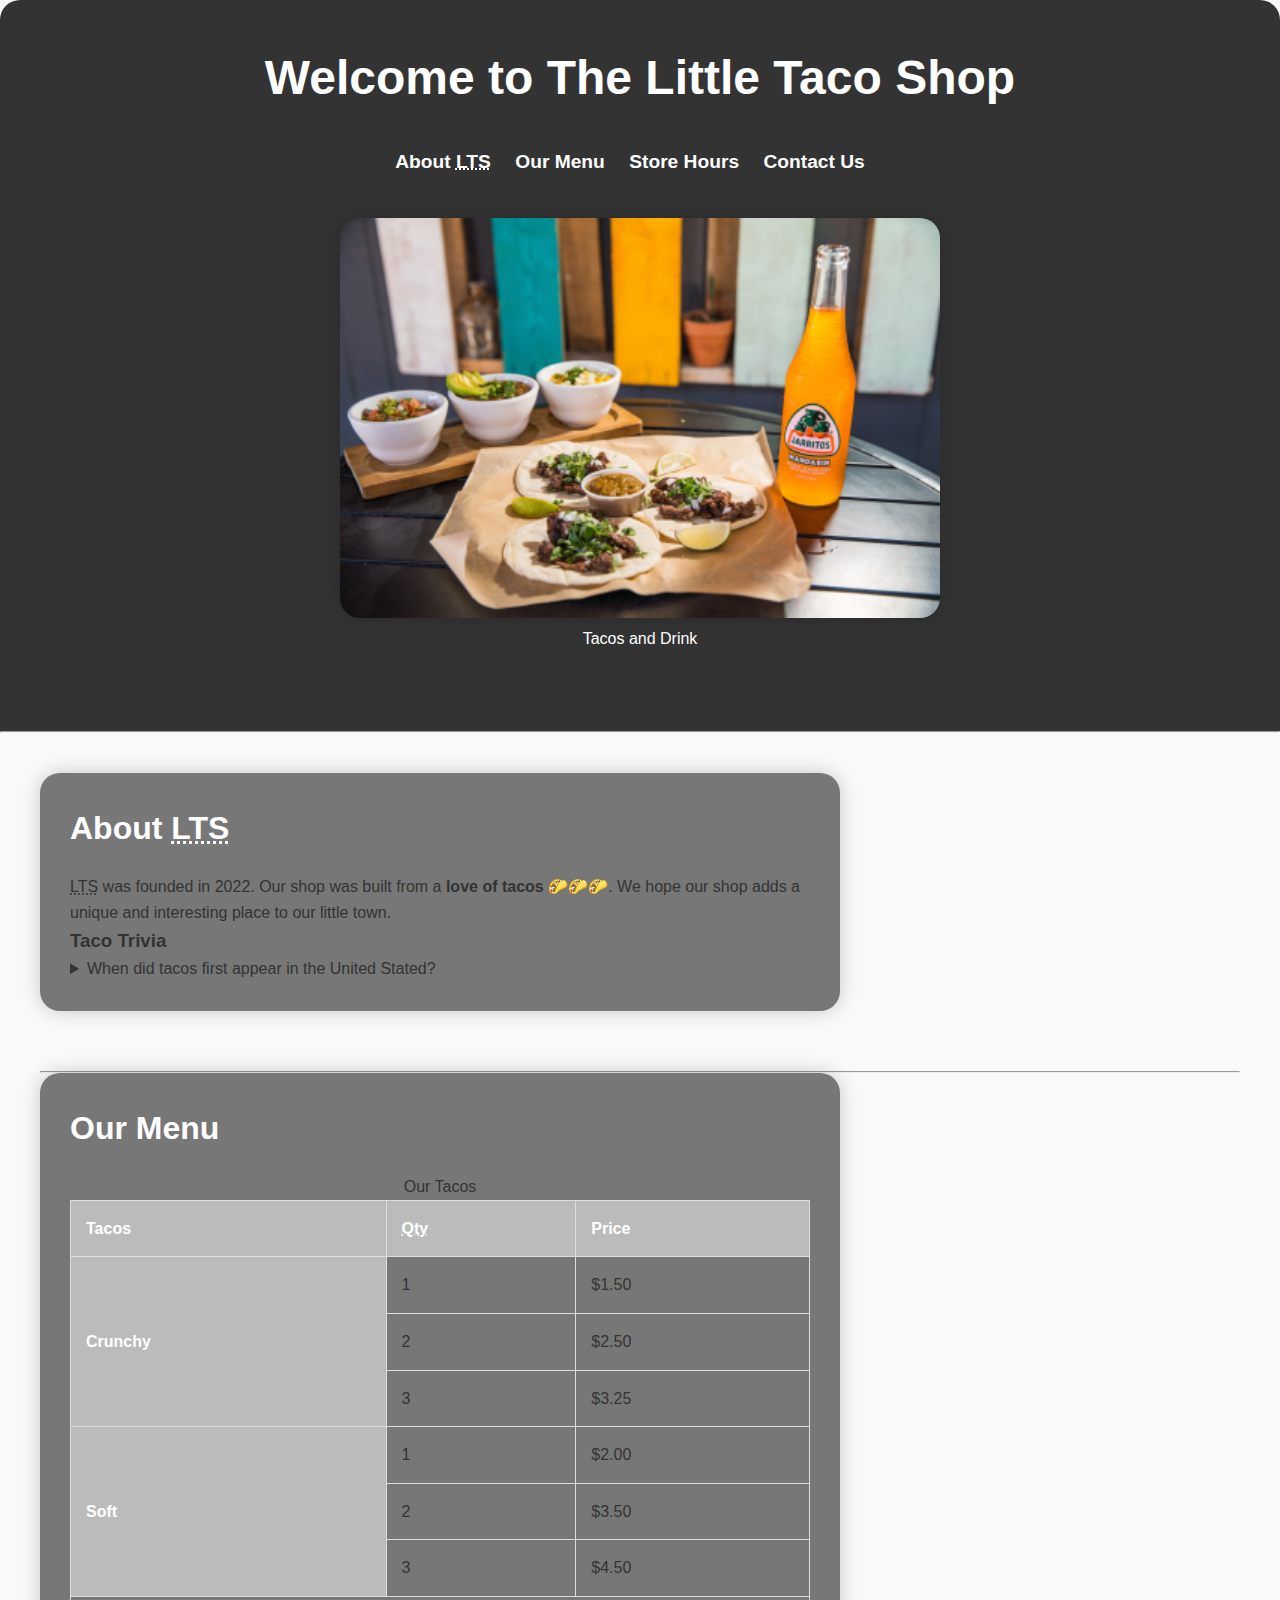
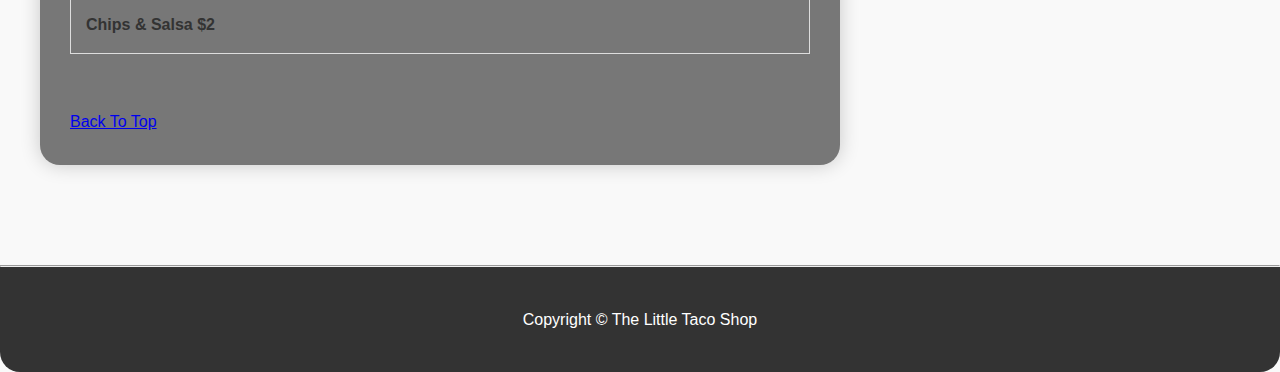
<file: index.html>
<!DOCTYPE html>
<html lang="en">

<head>
    <meta charset="UTF-8">
    <meta name="author" content="Dagmawi Tewodros">
    <meta name="description" content="website for The Little Taco Shop">
    <title>The Little Taco Shop</title>
    <link rel="stylesheet" href="css/style.css">
    <link rel="icon" href="favicon.ico" type="image/x-icon">
    
</head>

<body>
    <header>
        <h1>Welcome to The Little Taco Shop</h1>

        <nav>
            <ul>
                <li>
                    <a href="#about">About <abbr title="The Little Taco Shop">LTS</abbr></a>
                </li>
                <li>
                    <a href="#menu">Our Menu</a>
                </li>
                <li>
                    <a href="hours.html">Store Hours</a>
                </li>
                <li>
                    <a href="contact.html">Contact Us</a>
                </li>
            </ul>
        </nav>

        <figure>
            <img src="img/tacos_and_drink_400x267.png" alt="Tacos and a Drink" title="We love tacos!" width="400"
                height="267">
            <figcaption>
                Tacos and Drink
            </figcaption>
        </figure>
    </header>
    <hr>
    <main>
        <article id="about">
            <h2>About <abbr title="The Little Taco Shop">LTS</abbr></h2>
            <p>
                <abbr title="The Little Taco Shop">LTS</abbr> was founded in <time datetime="2022">2022</time>. Our shop
                was built from a <strong>love of tacos</strong> 🌮🌮🌮. We hope our shop adds a unique and interesting
                place to our little town.
            </p>
            <aside>
                <h3>Taco Trivia</h3>
                <details>
                    <summary>When did tacos first appear in the United Stated?</summary>
                    <p>
                        Jeffrey M. Pilcher, taco historian and professor of history at the University of Minnesota, says
                        the earliest mention of tacos in the United States are in a newspaper from <time
                            datetime="1905">1905</time>. (Source: <cite>
                                <a href="https://www.smithsonianmag.com/arts-culture/where-did-the-taco-come-from-81228162/"
                                target="_blank">Smithsonian Magazine</a></cite>)
                    </p>
                </details>
            </aside>
        </article>
        <hr>
        <article id="menu">
            <h2>Our Menu</h2>
            <table>
                <caption>Our Tacos</caption>
                <thead>
                    <tr>
                        <th>Tacos</th>
                        <th scope="col"><abbr title="Quantity">Qty</abbr></th>
                        <th scope="col">Price</th>
                    </tr>
                </thead>
                <tbody>
                    <tr>
                        <th scope="row" rowspan="3">
                            Crunchy
                        </th>
                        <td>1</td>
                        <td>$1.50</td>
                    </tr>
                    <tr>
                        <td>2</td>
                        <td>$2.50</td>
                    </tr>
                    <tr>
                        <td>3</td>
                        <td>$3.25</td>
                    </tr>
                    <tr>
                        <th scope="row" rowspan="3">
                            Soft
                        </th>
                        <td>1</td>
                        <td>$2.00</td>
                    </tr>
                    <tr>
                        <td>2</td>
                        <td>$3.50</td>
                    </tr>
                    <tr>
                        <td>3</td>
                        <td>$4.50</td>
                    </tr>
                </tbody>
                <tfoot>
                    <tr>
                        <td colspan="3">
                            Chips &amp; Salsa $2
                        </td>
                    </tr>
                </tfoot>
            </table>
            <br>
            <p>
                <a href="#">Back To Top</a>
            </p>
        </article>
    </main>
    <hr>
    <footer>
        <p>Copyright &copy; The Little Taco Shop</p>
    </footer>
</body>

</html>
</file>
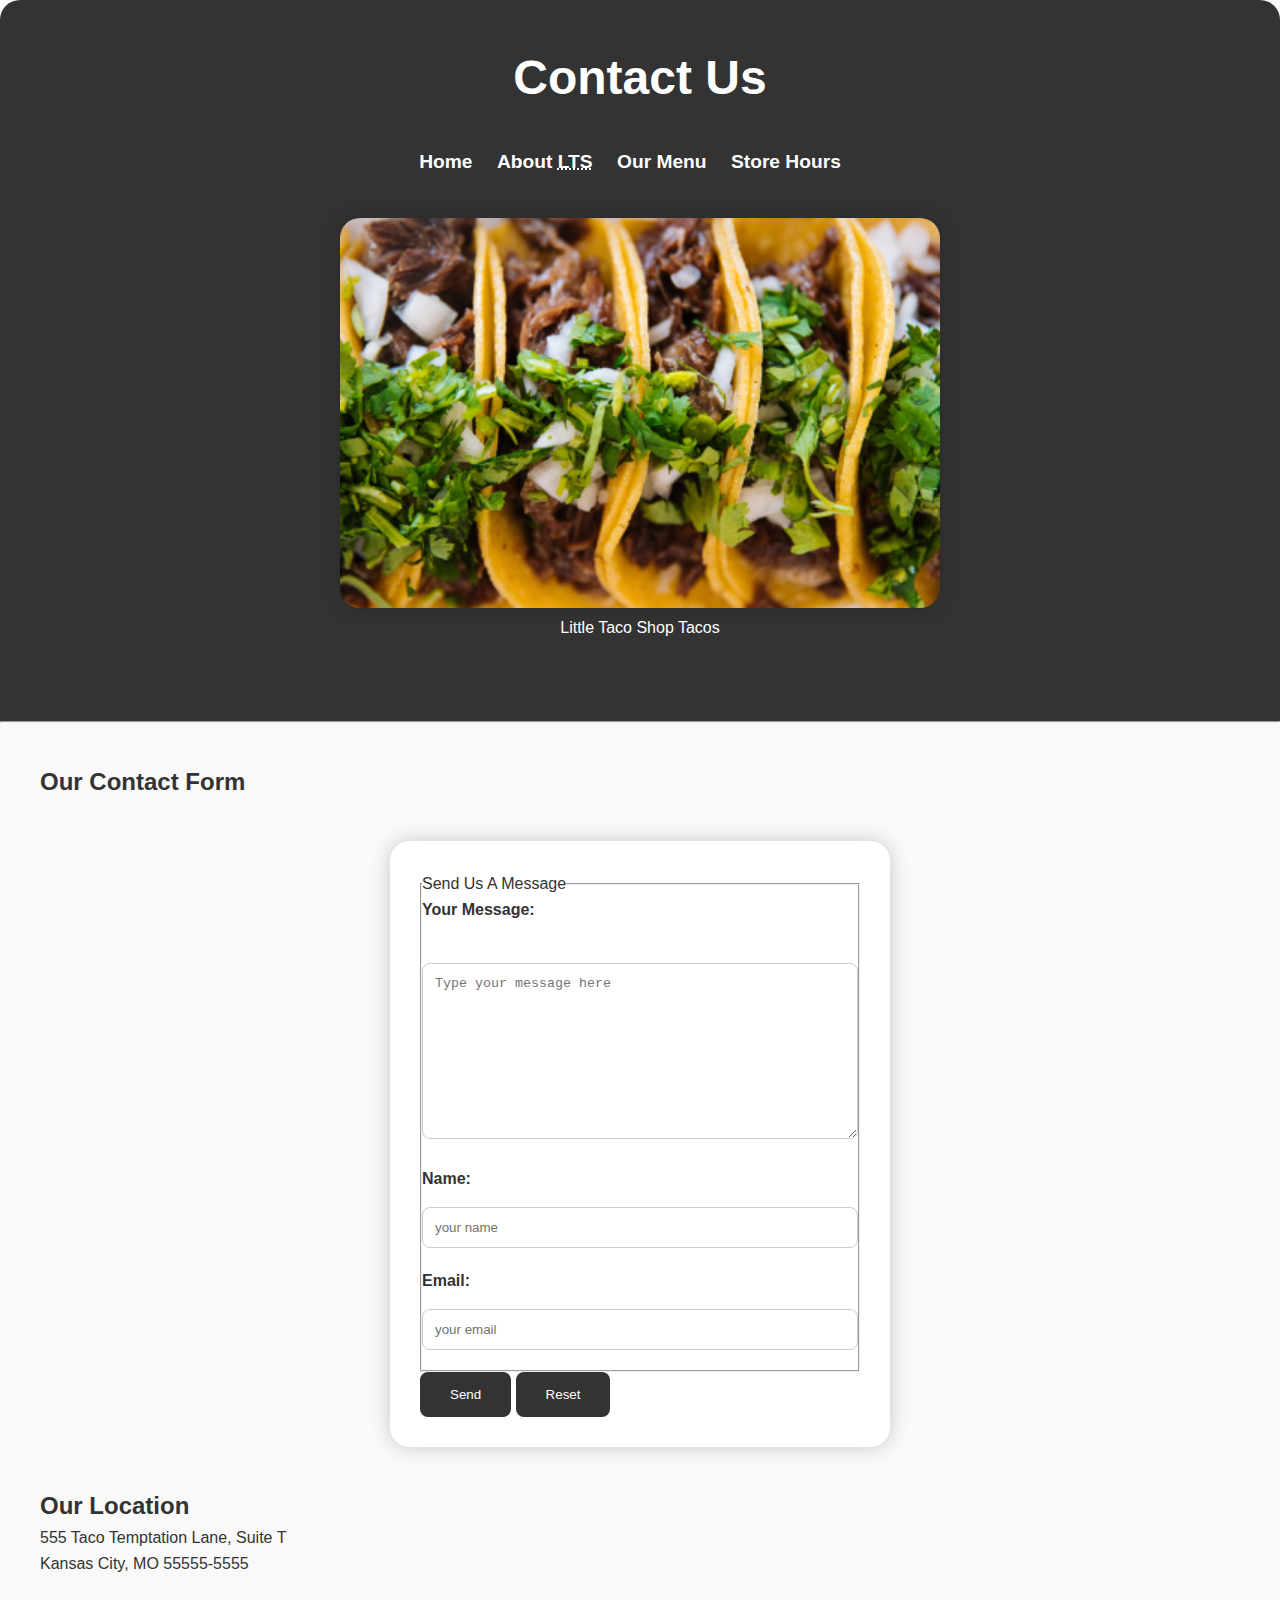
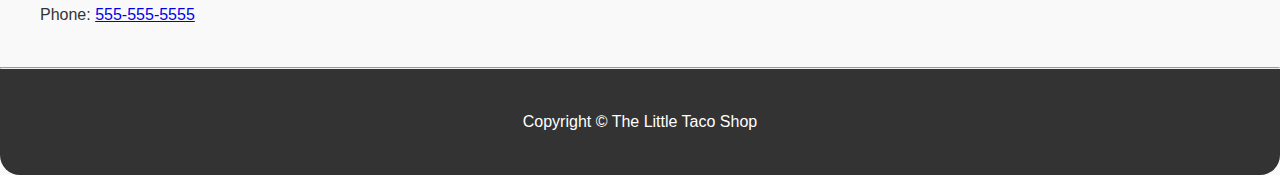
<file: contact.html>
<!DOCTYPE html>
<html lang="en">

<head>
    <meta charset="UTF-8">
    <meta name="author" content="Dagmawi">
    <meta name="description" content="Contact information for Little Taco Shop">
    <title>Contact Us - LTS</title>
    <link rel="icon" href="favicon.ico" type="image/x-icon">
    <link rel="stylesheet" href="css/style.css">
</head>

<body>
    <header>
        <h1>Contact Us</h1>
        <nav>
            <ul>
                <li>
                    <a href="index.html">Home</a>
                </li>
                <li>
                    <a href="index.html#about">About <abbr title="The Little Taco Shop">LTS</abbr></a>
                </li>
                <li>
                    <a href="index.html#menu">Our Menu</a>
                </li>
                <li>
                    <a href="hours.html">Store Hours</a>
                </li>
            </ul>
        </nav>

        <figure>
            <img src="img/tacos_close_up_400x260.png" alt=" Little Taco Shop Tacos" title="Tacos ready to eat!"
                width="400" height="260">
            <figcaption>
                Little Taco Shop Tacos
            </figcaption>
        </figure>
    </header>
    <hr>
    <main>
        <section>
            <h2>Our Contact Form</h2>

            <form action="https://httpbin.org/get" method="get">
                <fieldset>
                    <legend>Send Us A Message</legend>
                    <p>
                        <label for="message">Your Message:</label><br>
                        <textarea name="message" id="message" cols="30" rows="10"
                            placeholder="Type your message here"></textarea>
                    </p>
                    <p>
                        <label for="name">Name:</label>
                        <input type="text" name="name" id="name" placeholder="your name" required>
                    </p>
                    <p>
                        <label for="email">Email:</label>
                        <input type="email" name="email" id="email" placeholder="your email" required>
                    </p>

                </fieldset>
                <button type="submit">Send</button>
                <button type="reset">Reset</button>
            </form>
        </section>
        <section>
            <h2>Our Location</h2>
            <address>
                555 Taco Temptation Lane, Suite T<br>
                Kansas City, MO 55555-5555
                <br><br>
                Phone: <a href="tel:+5555555555">555-555-5555</a>
            </address>
        </section>
    </main>
    <hr>
    <footer>
        <p>Copyright &copy; The Little Taco Shop</p>
    </footer>
</body>

</html>
</file>
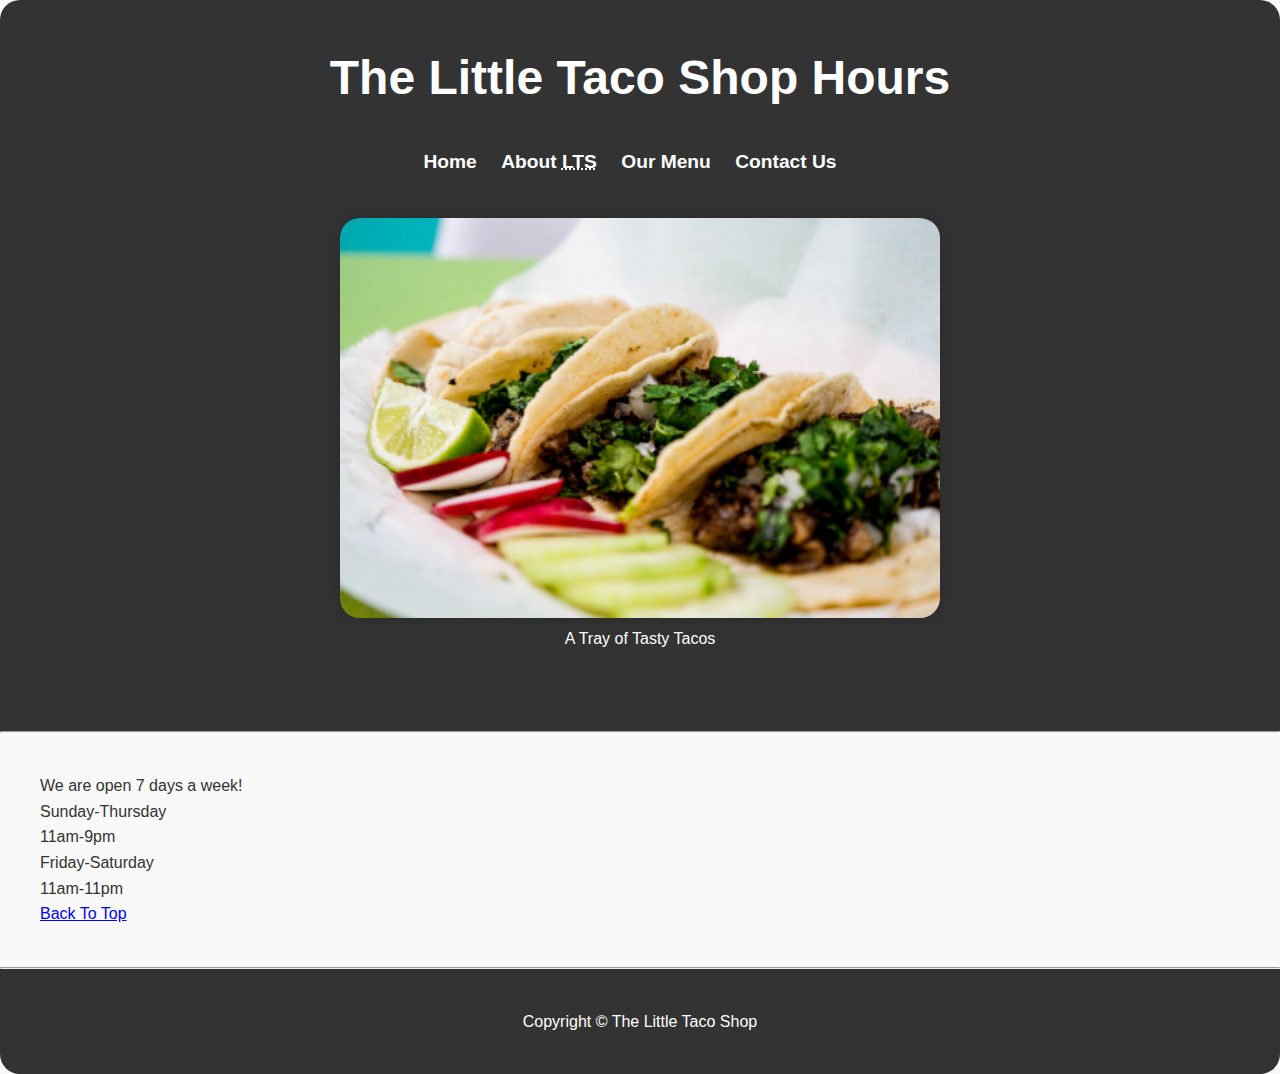
<file: hours.html>
<!DOCTYPE html>
<html lang="en">

<head>
    <meta charset="UTF-8">
    <meta name="author" content="Dagmawi Tewodros">
    <meta name="description" content="Store Hours for Little Taco Shop">
    <title>LTS Hours</title>
    <link rel="icon" href="favicon.ico" type="image/x-icon">
    <link rel="stylesheet" href="css/style.css">
</head>

<body>
    <header>
        <h1>The Little Taco Shop Hours</h1>
        <nav>
            <ul>
                <li>
                    <a href="index.html">Home</a>
                </li>
                <li>
                    <a href="index.html#about">About <abbr title="The Little Taco Shop">LTS</abbr></a>
                </li>
                <li>
                    <a href="index.html#menu">Our Menu</a>
                </li>
                <li>
                    <a href="contact.html">Contact Us</a>
                </li>
            </ul>
        </nav>

        
        <figure>
            <img src="img/tacos_tray_400x267.png" alt="A Tray of Tasty Tacos" title="We love trays of tacos!"
                width="400" height="267">

            <figcaption>
                A Tray of Tasty Tacos
            </figcaption>

        </figure>
    </header>
    <hr>
    <main>
        <p> We are open 7 days a week!</p>
        <dl>

            <dt>Sunday-Thursday</dt>
            <dd>11am-9pm</dd>
            <dt>Friday-Saturday</dt>
            <dd>11am-11pm</dd>

        </dl>
        <p>
            <a href="index.html">Back To Top</a>
        </p>
    </main>
    <hr>
    <footer>

        <p>Copyright &copy; The Little Taco Shop</p>
    </footer>
</body>

</html>
</file>
<file: css/style.css>
* {
    margin: 0;
    padding: 0;
    box-sizing: border-box;
}

body {
    font-family: Arial, sans-serif;
    line-height: 1.6;
    background-color: #f9f9f9;
    color: #333;
    margin: 0;
    padding: 0;
}

/* Header Styles */
header {
    background-color: #333; /* Grey background */
    padding: 40px;
    text-align: center;
    color: #fff;
    border-top-left-radius: 20px;
    border-top-right-radius: 20px;
}

header h1 {
    font-size: 3em;
    margin-bottom: 30px;
}

/* Navigation Styles */
nav ul {
    list-style-type: none;
    margin-top: 20px;
}

nav ul li {
    display: inline-block;
    margin-right: 20px;
}

nav ul li a {
    text-decoration: none;
    color: #fff;
    font-weight: bold;
    font-size: 1.2em;
}

nav ul li a:hover {
    color: #ccc;
}

/* Main Content Styles */
main {
    padding: 40px;
}

/* Article Styles */
article {
    margin-bottom: 60px;
    background-color: #777; /* Grey background */
    border-radius: 20px;
    padding: 30px;
    width: 90%;
    max-width: 800px;
    box-shadow: 0 0 20px rgba(0, 0, 0, 0.2);
}

article h2 {
    font-size: 2em;
    margin-bottom: 20px;
    color: #fff;
}

/* Table Styles */
table {
    width: 100%;
    border-collapse: collapse;
    margin-bottom: 30px;
}

th, td {
    border: 1px solid #ddd;
    padding: 15px;
}

th {
    background-color: #bbb; /* Grey background */
    color: #fff;
    font-weight: bold;
    text-align: left;
}

tfoot {
    font-weight: bold;
}

/* Footer Styles */
footer {
    background-color: #333; /* Grey background */
    color: #fff;
    text-align: center;
    padding: 40px;
    border-bottom-left-radius: 20px;
    border-bottom-right-radius: 20px;
}

/* Form Styles */
form {
    width: 90%;
    max-width: 500px;
    margin: 40px auto;
    padding: 30px;
    background-color: #fff;
    border-radius: 20px;
    box-shadow: 0 0 20px rgba(0, 0, 0, 0.2);
}

form label {
    display: block;
    margin-bottom: 15px;
    font-weight: bold;
    color: #333; /* Grey color */
}

input[type="text"],
input[type="email"],
textarea {
    width: 100%;
    padding: 12px;
    margin-bottom: 20px;
    border: 1px solid #ccc;
    border-radius: 8px;
}

button[type="submit"],
button[type="reset"] {
    padding: 15px 30px;
    background-color: #333; /* Grey background */
    color: #fff;
    border: none;
    border-radius: 8px;
    cursor: pointer;
    transition: background-color 0.3s ease;
}

button[type="submit"]:hover,
button[type="reset"]:hover {
    background-color: #555; /* Darker grey background */
}

/* Address Styles */
address {
    font-style: normal;
}

/* Figure Styles */
figure {
    margin: 40px auto;
    width: 80%;
    max-width: 600px;
}

img {
    width: 100%;
    height: auto;
    border-radius: 20px;
    box-shadow: 0 0 20px rgba(0, 0, 0, 0.2);
}
</file>
